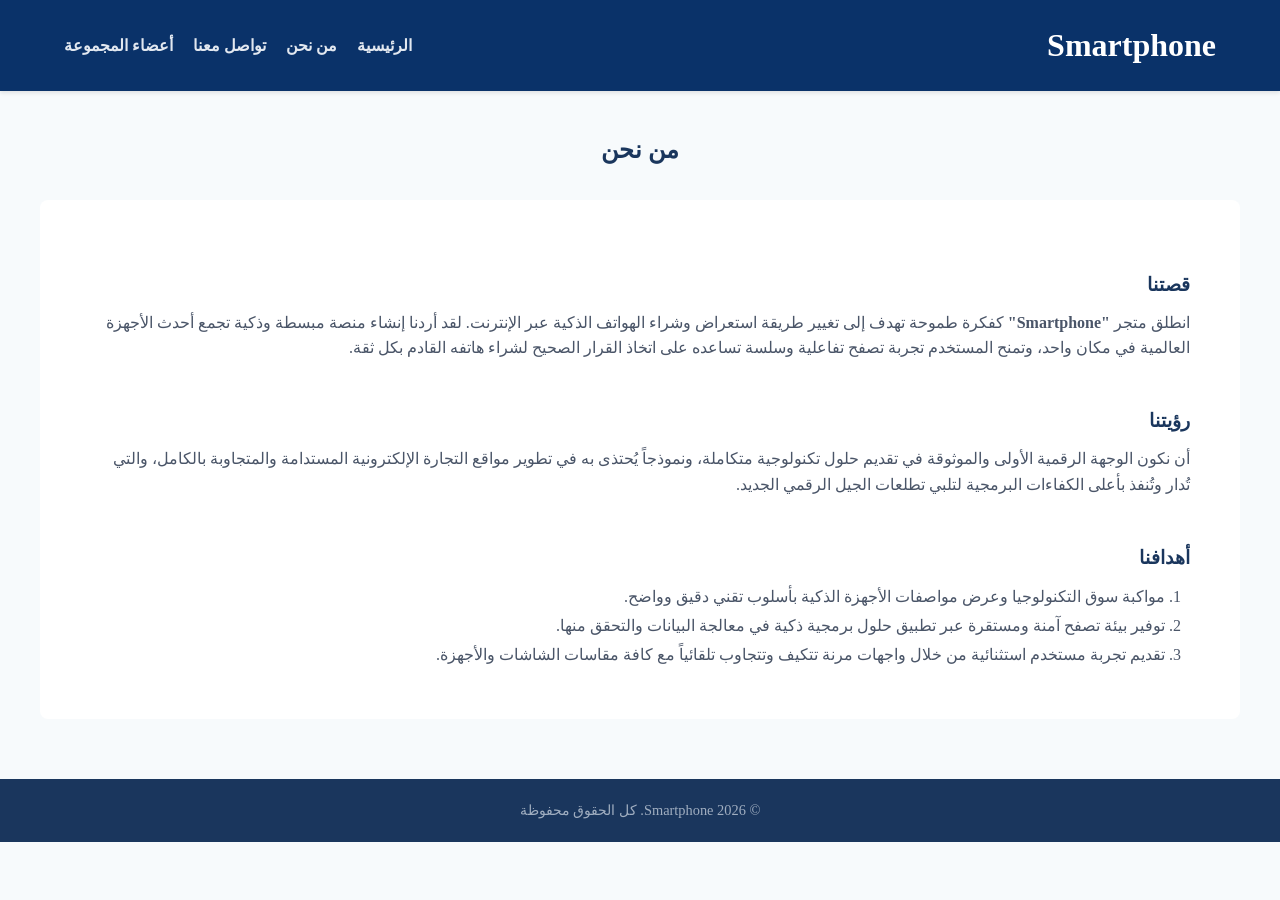
<file: about.html>
<!DOCTYPE html>
<html lang="ar" dir="rtl">
<head>
    <meta charset="UTF-8">
    <meta name="viewport" content="width=device-width, initial-scale=1.0">
    <title> من نحن</title>
    <link rel="stylesheet" href="style.css">
    
    <style>
       
        h3 {
            color: #1a365d;
            margin-top: 20px;
            margin-bottom: 10px;
        }
    </style>

</head>
<body>

    <header>
        <div class="logo">
            <h1>Smartphone</h1>
        </div>
        <nav>
            <ul>
                <li><a href="index.html">الرئيسية</a></li>
                <li><a href="about.html" class="active">من نحن</a></li>
                <li><a href="contact.html">تواصل معنا</a></li>
                <li><a href="team.html">أعضاء المجموعة</a></li>
            </ul>
        </nav>
    </header>

    <main class="container">
        <h2 class="section-title">من نحن</h2>
        
        <div style="background: white; padding: 50px; border-radius: 8px;">
    <h3>قصتنا</h3>
    <p style="color: #4a5568; line-height: 1.6;">
        انطلق متجر <strong>"Smartphone"</strong> كفكرة طموحة تهدف إلى تغيير طريقة استعراض وشراء الهواتف الذكية عبر الإنترنت. لقد أردنا إنشاء منصة مبسطة وذكية تجمع أحدث الأجهزة العالمية في مكان واحد، وتمنح المستخدم تجربة تصفح تفاعلية وسلسة تساعده على اتخاذ القرار الصحيح لشراء هاتفه القادم بكل ثقة.
    </p>
    <br>
    
    <h3>رؤيتنا</h3>
    <p style="color: #4a5568; line-height: 1.6;">
        أن نكون الوجهة الرقمية الأولى والموثوقة في تقديم حلول تكنولوجية متكاملة، ونموذجاً يُحتذى به في تطوير مواقع التجارة الإلكترونية المستدامة والمتجاوبة بالكامل، والتي تُدار وتُنفذ بأعلى الكفاءات البرمجية لتلبي تطلعات الجيل الرقمي الجديد.
    </p>
    <br>
    
    <h3>أهدافنا</h3>
    <ol style="margin-right: 25px; color: #4a5568; line-height: 1.8;"> 
        <li>مواكبة سوق التكنولوجيا وعرض مواصفات الأجهزة الذكية بأسلوب تقني دقيق وواضح.</li>
        <li>توفير بيئة تصفح آمنة ومستقرة عبر تطبيق حلول برمجية ذكية في معالجة البيانات والتحقق منها.</li>
        <li>تقديم تجربة مستخدم استثنائية من خلال واجهات مرنة تتكيف وتتجاوب تلقائياً مع كافة مقاسات الشاشات والأجهزة.</li>
    </ol>
    </div>
    </main>

    <footer>
         <p> © 2026 Smartphone. كل الحقوق محفوظة</p>
    </footer>

</body>
</html>
</file>
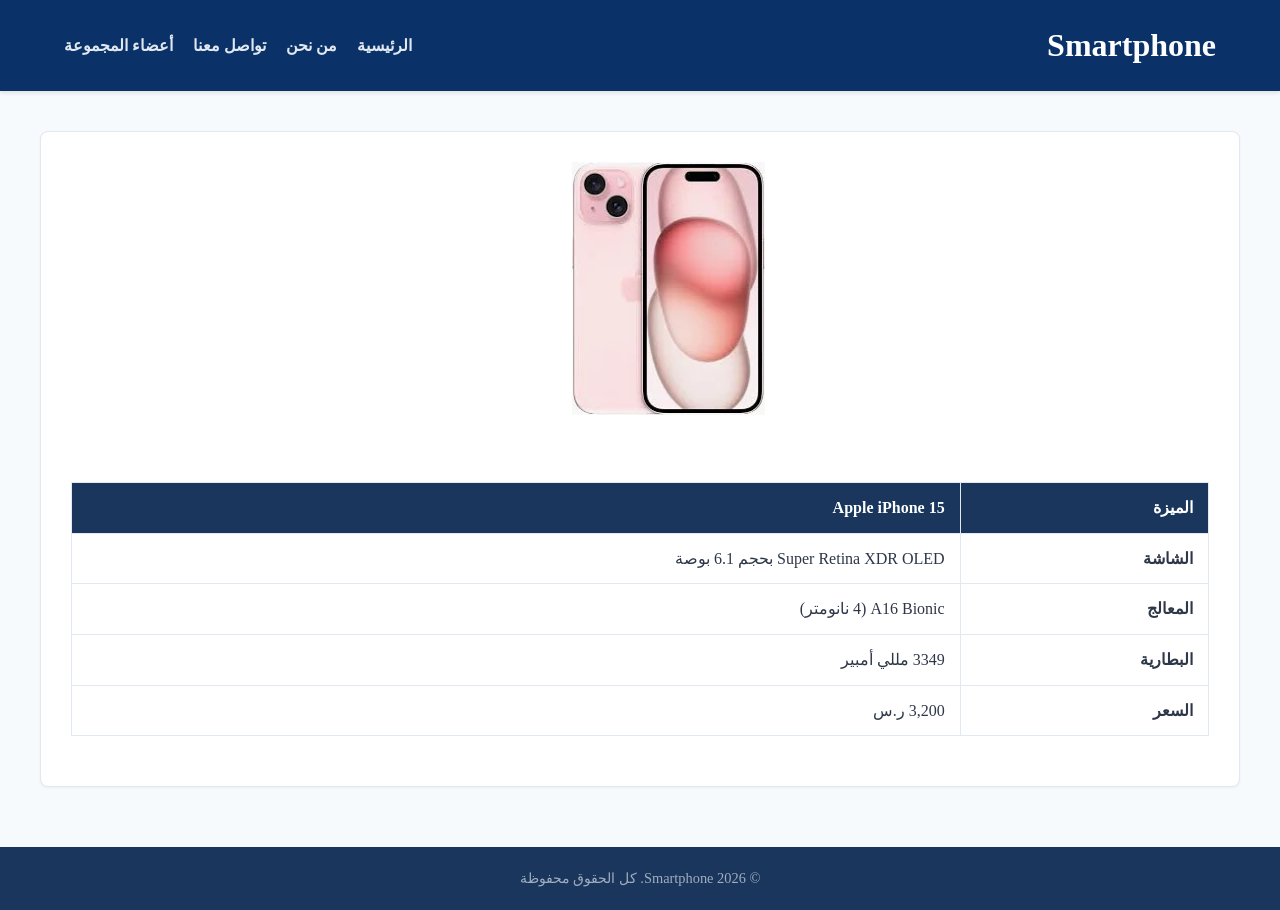
<file: Apple iPhone 15.html>
<!DOCTYPE html>
<html lang="ar" dir="rtl">
<head>
    <meta charset="UTF-8">
    <meta name="viewport" content="width=device-width, initial-scale=1.0">
    <title>Samsung Galaxy S26 Ultra </title>
    <link rel="stylesheet" href="style.css">
    
    <style>
        .specs-section {
            background: white;
            padding: 30px;
            border-radius: 8px;
            box-shadow: 0 1px 3px rgba(0,0,0,0.05);
            border: 1px solid #e2e8f0;
            margin-bottom: 40px;
        }

    .img-phone {  
        margin: 0 auto;
         width: 250px; 
         height: 300px; 
         object-fit: contain;
          margin-bottom: 15px; 
    }

         /* تنسيق الجدول  */
        table {
            width: 100%;
            border-collapse: collapse;
            margin: 20px 0;
            font-size: 1rem;
            text-align: right;
        }

         th , td {
            padding: 12px 15px;
            border: 1px solid #e2e8f0;
        }

        .th-blue {
            background-color: #1a365d;
            color: white;
        }
       
    </style>
</head>
<body>

    <header>
        <div class="logo">
            <h1> Smartphone </h1>
        </div>
        <nav>
            <ul>
                <li><a href="index.html">الرئيسية</a></li>
                <li><a href="about.html">من نحن</a></li>
                <li><a href="contact.html">تواصل معنا</a></li>
                <li><a href="team.html">أعضاء المجموعة</a></li>
            </ul>
        </nav>
    </header>

    <main class="container">
       
        
        <section class="specs-section">
           
           
         
                <div class="img-phone"><img src="img/phone5.webp" alt="Apple iPhone 15" ></div>
                
            
      <table>

      <thead>
        <tr>
            <th class="th-blue">الميزة</th>
            <th class="th-blue">Apple iPhone 15</th>
        </tr>
      </thead>
      <tbody>
        <tr>
            <td><strong>الشاشة</strong></td>
            <td>Super Retina XDR OLED بحجم 6.1 بوصة</td>
        </tr>
        <tr>
            <td><strong>المعالج</strong></td>
            <td>A16 Bionic (4 نانومتر)</td>
        </tr>
        <tr>
            <td><strong>البطارية</strong></td>
            <td>3349 مللي أمبير</td>
        </tr>
        <tr>
            <td><strong>السعر</strong></td>
            <td>3,200 ر.س</td>
         </tr>
        </tbody>
        </table>
        </section>

    
    </main>

    <footer>
        <p> © 2026 Smartphone. كل الحقوق محفوظة</p>
    </footer>

</body>
</html>
</file>
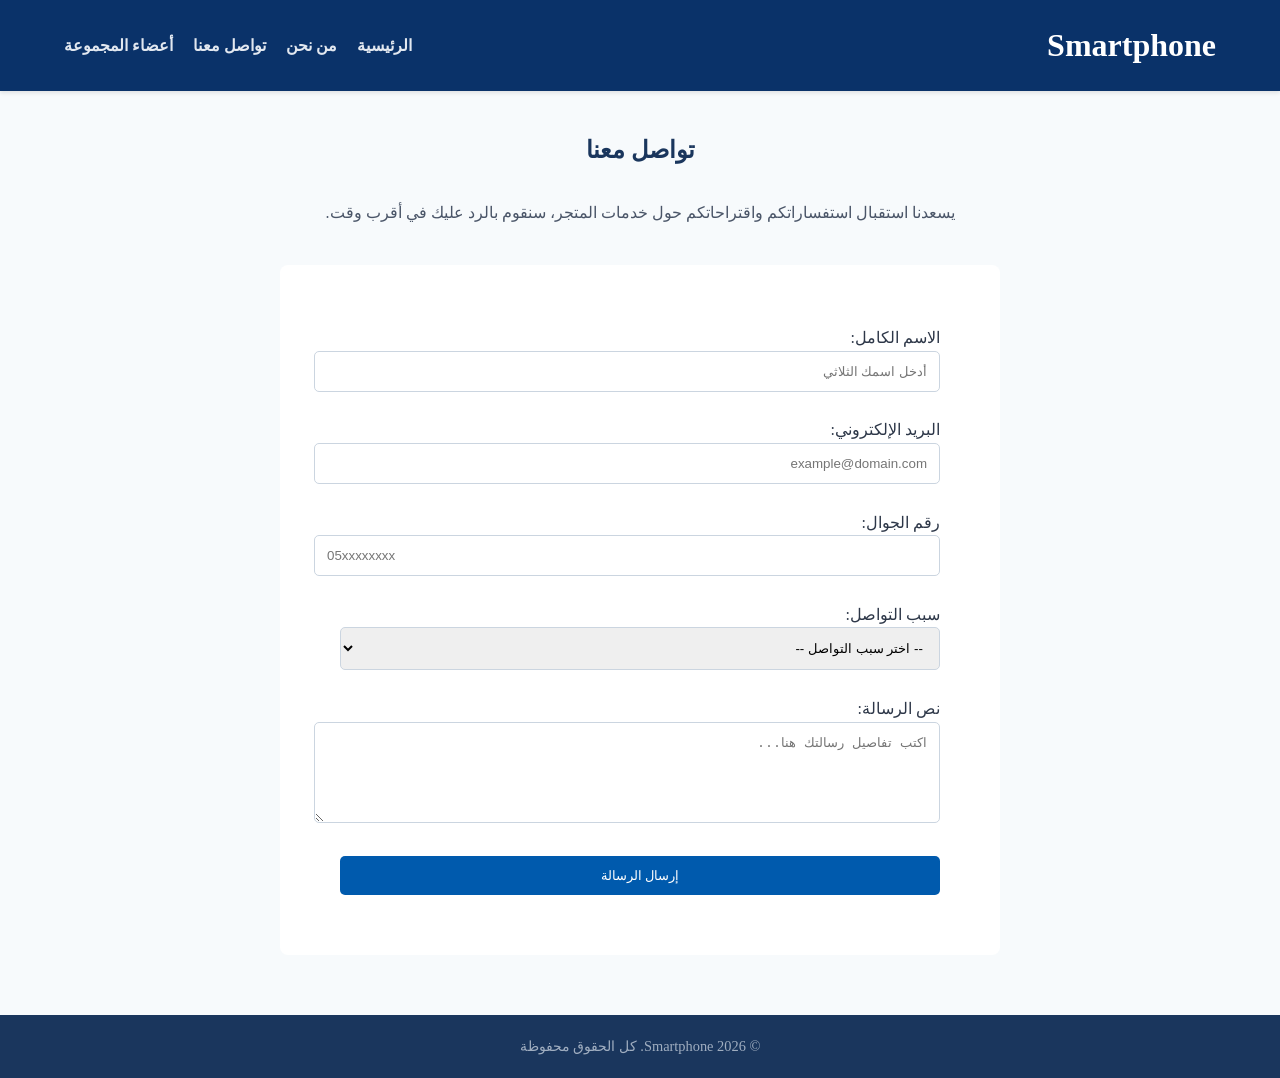
<file: contact.html>
<!DOCTYPE html>
<html lang="ar" dir="rtl">
<head>
    <meta charset="UTF-8">
    <meta name="viewport" content="width=device-width, initial-scale=1.0">
    <title> تواصل معنا </title>
    <link rel="stylesheet" href="style.css">
    
    <style>
        .contact-container {
            max-width: 600px;
            margin: 40px auto;
            background: white;
            padding: 60px;
            border-radius: 8px;
        }
        
        /* تنسيق حقول الإدخال */
        .form-group input, .form-group textarea, .form-group select {
            width: 100%;
            padding: 12px;
            border: 1px solid #cbd5e0;
            border-radius: 5px;
        }
        
        .btn-submit {
            background-color: #005aad;
            color: white;
            border: none;
            padding: 12px 24px;
            border-radius: 5px;
            width: 100%;
            cursor: pointer; /* إضافة شكل اليد عند التأشير على الزر */
        }
    </style>
</head>
<body>

    <header>
        <div class="logo">
            <h1>Smartphone</h1>
        </div>
        <nav>
            <ul>
                <li><a href="index.html">الرئيسية</a></li>
                <li><a href="about.html">من نحن</a></li>
                <li><a href="contact.html" class="active">تواصل معنا</a></li>
                <li><a href="team.html">أعضاء المجموعة</a></li>
            </ul>
        </nav>
    </header>

    <main class="container">
        <h2 class="section-title">تواصل معنا</h2>
        <p style="text-align: center; margin-bottom: 30px; color: #4a5568;">يسعدنا استقبال استفساراتكم واقتراحاتكم حول خدمات المتجر، سنقوم بالرد عليك في أقرب وقت.</p>
        
        <div class="contact-container">
            <form action="#" method="POST" onsubmit="showSuccessMessage()">
                
                <div class="form-group">
                    <label for="fullname">الاسم الكامل:</label>
                    <input type="text" id="fullname" name="fullname" placeholder="أدخل اسمك الثلاثي" required>
                </div> <br>
                
                <div class="form-group">
                    <label for="user-email">البريد الإلكتروني:</label>
                    <input type="email" id="user-email" name="user-email" placeholder="example@domain.com" required>
                </div><br>
                
                <div class="form-group">
                    <label for="phone-num">رقم الجوال:</label>
                    <input type="tel" id="phone-num" name="phone-num" pattern="05[0-9]{8}" placeholder="05xxxxxxxx" title="يجب أن يبدأ رقم الجوال بـ 05 ويتكون من 10 أرقام" required>
                </div> <br>
                
                <div class="form-group">
                    <label for="reason">سبب التواصل:</label>
                    <select id="reason" name="reason" required>
                        <option value="">-- اختر سبب التواصل --</option>
                        <option value="support">الدعم الفني والصيانة</option>
                        <option value="sales">استفسار عن الشراء والأسعار</option>
                        <option value="complaint">تقديم شكوى أو اقتراح</option>
                    </select>
                </div> <br>
                
                <div class="form-group">
                    <label for="message">نص الرسالة:</label>
                    <textarea id="message" name="message" rows="5" placeholder="اكتب تفاصيل رسالتك هنا..." required></textarea>
                </div> <br>
                
                <button type="submit" class="btn-submit">إرسال الرسالة</button>
            </form>
        </div>
    </main>

    <footer>
        <p> © 2026 Smartphone. كل الحقوق محفوظة</p>
    </footer>

<script> 
    function showSuccessMessage() {
        alert('تم إرسال البيانات بنجاح!');
    }
</script>

</body>
</html>
</file>
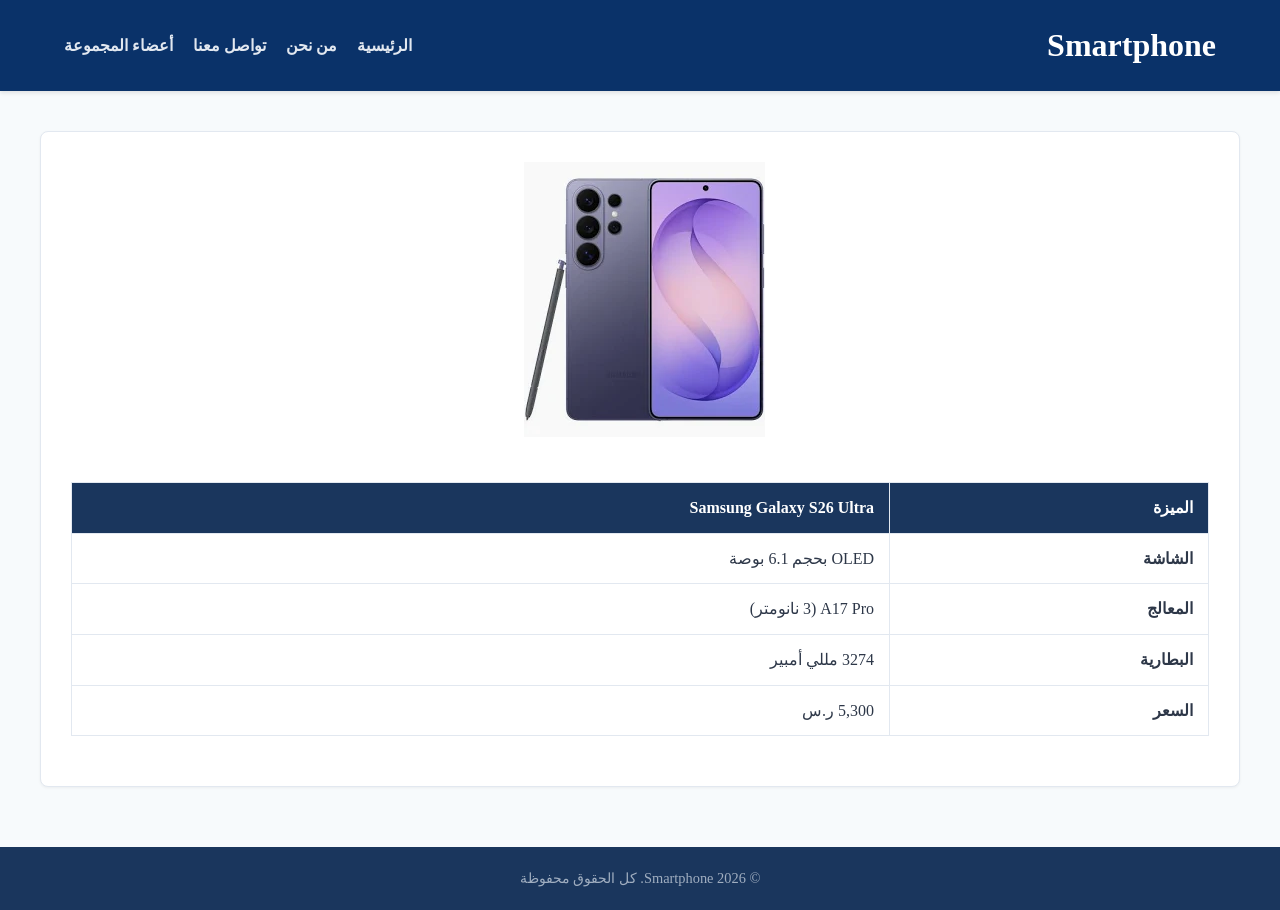
<file: Galaxy S26.html>
<!DOCTYPE html>
<html lang="ar" dir="rtl">
<head>
    <meta charset="UTF-8">
    <meta name="viewport" content="width=device-width, initial-scale=1.0">
    <title>Samsung Galaxy S26 Ultra </title>
    <link rel="stylesheet" href="style.css">
    
    <style>
        .specs-section {
            background: white;
            padding: 30px;
            border-radius: 8px;
            box-shadow: 0 1px 3px rgba(0,0,0,0.05);
            border: 1px solid #e2e8f0;
            margin-bottom: 40px;
        }

    .img-phone {  
        margin: 0 auto;
         width: 250px; 
         height: 300px; 
         object-fit: contain;
          margin-bottom: 15px; 
    }

        /* تنسيق الجدول  */
        table {
            width: 100%;
            border-collapse: collapse;
            margin: 20px 0;
            font-size: 1rem;
            text-align: right;
        }

         th , td {
            padding: 12px 15px;
            border: 1px solid #e2e8f0;
        }

        .th-blue {
            background-color: #1a365d;
            color: white;
        }
       
    </style>
</head>
<body>

    <header>
        <div class="logo">
            <h1> Smartphone </h1>
        </div>
        <nav>
            <ul>
                <li><a href="index.html">الرئيسية</a></li>
                <li><a href="about.html">من نحن</a></li>
                <li><a href="contact.html">تواصل معنا</a></li>
                <li><a href="team.html">أعضاء المجموعة</a></li>
            </ul>
        </nav>
    </header>

    <main class="container">
       
        
        <section class="specs-section">
           
           
         
                <div class="img-phone"><img src="img/phone2.webp" alt="Samsung Galaxy S26 Ultra" ></div>
                
            
            <table>
                <thead>
                    <tr>
                        <th class="th-blue">الميزة</th>
                        <th class="th-blue">Samsung Galaxy S26 Ultra</th>
                       
                    </tr>
                </thead>
                <tbody>
                    <tr>
                        <td><strong>الشاشة</strong></td>
                        <td>OLED بحجم 6.1 بوصة</td>
                       
                    </tr>
                    <tr>
                        <td><strong>المعالج</strong></td>
                        <td>A17 Pro (3 نانومتر)</td>
                       
                    </tr>
                    <tr>
                        <td><strong>البطارية</strong></td>
                        <td>3274 مللي أمبير</td>
                    
                    </tr>
                    <tr>
                        <td><strong>السعر</strong></td>
                        <td>5,300 ر.س</td>
                    
                     
                    </tr>
                </tbody>
            </table>
        </section>

    
    </main>

    <footer>
         <p> © 2026 Smartphone. كل الحقوق محفوظة</p>
    </footer>

</body>
</html>
</file>
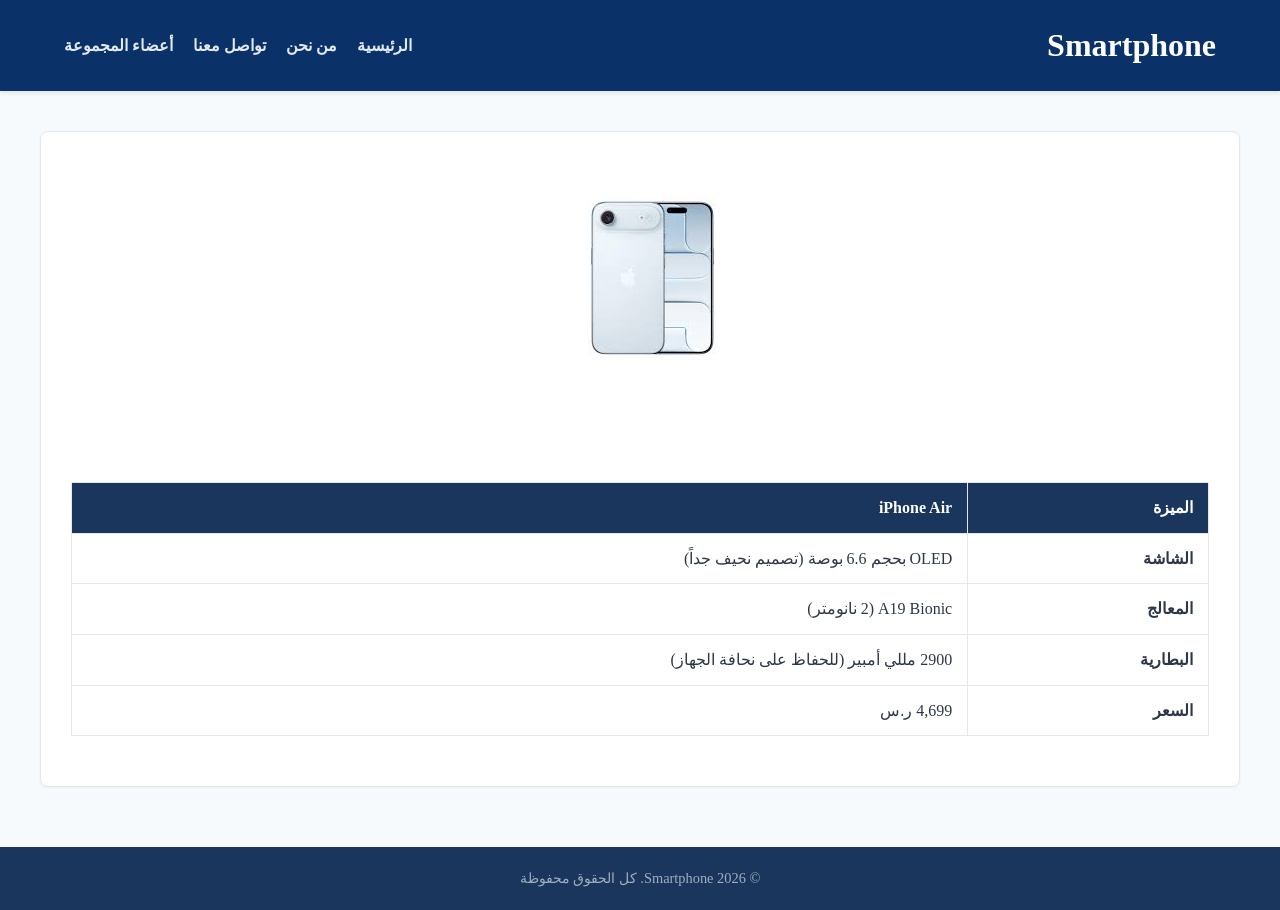
<file: iPhone Air.html>
<!DOCTYPE html>
<html lang="ar" dir="rtl">
<head>
    <meta charset="UTF-8">
    <meta name="viewport" content="width=device-width, initial-scale=1.0">
    <title>iPhone Air</title>
    <link rel="stylesheet" href="style.css">
    
    <style>
        .specs-section {
            background: white;
            padding: 30px;
            border-radius: 8px;
            box-shadow: 0 1px 3px rgba(0,0,0,0.05);
            border: 1px solid #e2e8f0;
            margin-bottom: 40px;
        }

    .img-phone {  
        margin: 0 auto;
         width: 250px; 
         height: 300px; 
         object-fit: contain;
          margin-bottom: 15px; 
    }

        /* تنسيق الجدول  */
        table {
            width: 100%;
            border-collapse: collapse;
            margin: 20px 0;
            font-size: 1rem;
            text-align: right;
        }

         th , td {
            padding: 12px 15px;
            border: 1px solid #e2e8f0;
        }

        .th-blue {
            background-color: #1a365d;
            color: white;
        }

    </style>
</head>
<body>

    <header>
        <div class="logo">
            <h1> Smartphone </h1>
        </div>
        <nav>
            <ul>
                <li><a href="index.html">الرئيسية</a></li>
                <li><a href="about.html">من نحن</a></li>
                <li><a href="contact.html">تواصل معنا</a></li>
                <li><a href="team.html">أعضاء المجموعة</a></li>
            </ul>
        </nav>
    </header>

    <main class="container">
       
        
        <section class="specs-section">
           
           
         
                <div class="img-phone"><img src="img/phone1.jpg" alt="iPhone Air" ></div>
                
            
            <table>
    <thead>
        <tr>
            <th class="th-blue">الميزة</th>
            <th class="th-blue">iPhone Air</th>
        </tr>
    </thead>
    <tbody>
        <tr>
            <td><strong>الشاشة</strong></td>
            <td>OLED بحجم 6.6 بوصة (تصميم نحيف جداً)</td>
        </tr>
        <tr>
            <td><strong>المعالج</strong></td>
            <td>A19 Bionic (2 نانومتر)</td>
        </tr>
        <tr>
            <td><strong>البطارية</strong></td>
            <td>2900 مللي أمبير (للحفاظ على نحافة الجهاز)</td>
        </tr>
        <tr>
            <td><strong>السعر</strong></td>
            <td>4,699 ر.س</td>
        </tr>
    </tbody>
</table>
        </section>

    
    </main>

    <footer>
         <p> © 2026 Smartphone. كل الحقوق محفوظة</p>
    </footer>

</body>
</html>
</file>
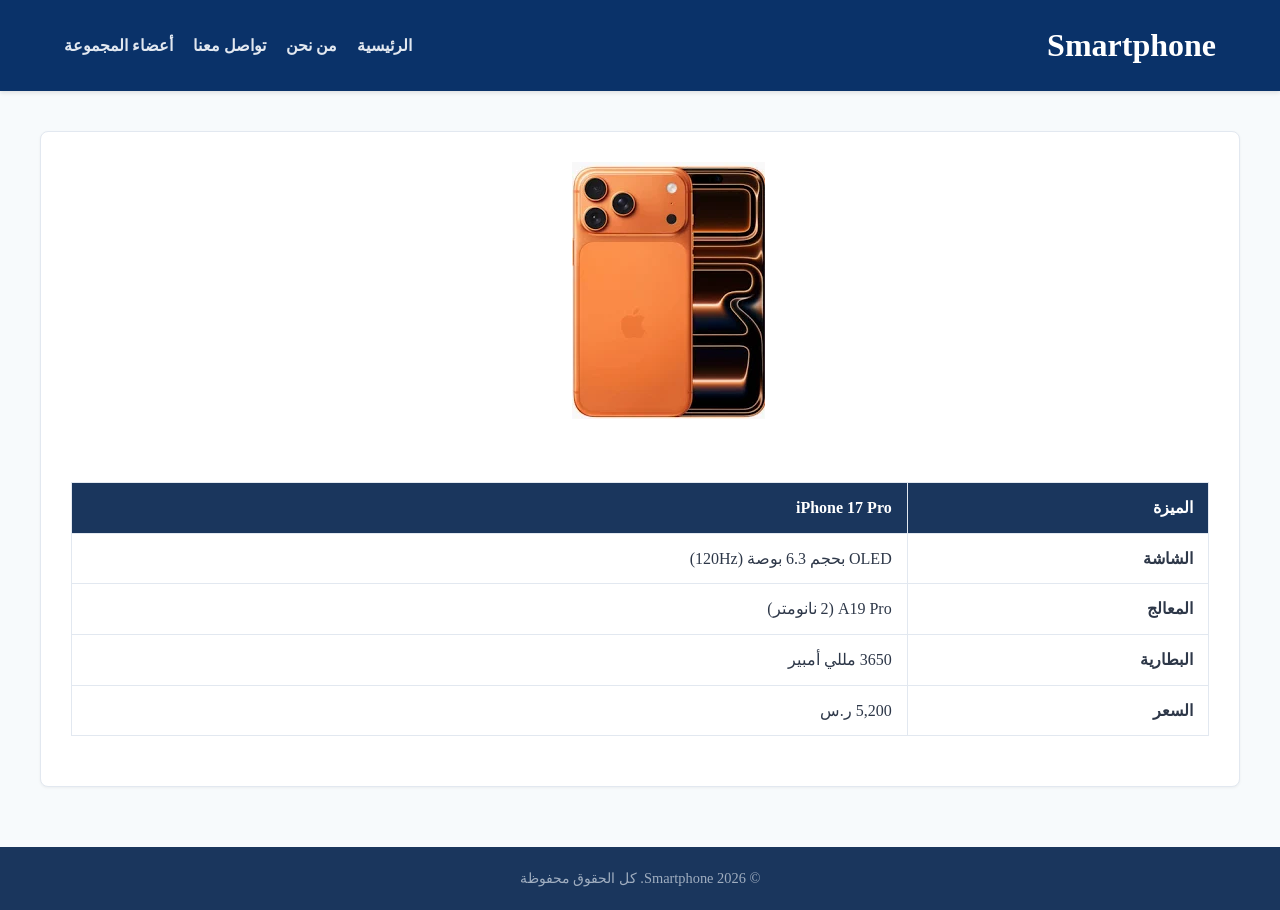
<file: iPhone17 Pro.html>
<!DOCTYPE html>
<html lang="ar" dir="rtl">
<head>
    <meta charset="UTF-8">
    <meta name="viewport" content="width=device-width, initial-scale=1.0">
    <title>iPhone 17 Pro </title>
    <link rel="stylesheet" href="style.css">
    
    <style>
        .specs-section {
            background: white;
            padding: 30px;
            border-radius: 8px;
            box-shadow: 0 1px 3px rgba(0,0,0,0.05);
            border: 1px solid #e2e8f0;
            margin-bottom: 40px;
        }

    .img-phone {  
        margin: 0 auto;
         width: 250px; 
         height: 300px; 
         object-fit: contain;
          margin-bottom: 15px; 
    }

        /* تنسيق الجدول  */
        table {
            width: 100%;
            border-collapse: collapse;
            margin: 20px 0;
            font-size: 1rem;
            text-align: right;
        }

         th , td {
            padding: 12px 15px;
            border: 1px solid #e2e8f0;
        }

        .th-blue {
            background-color: #1a365d;
            color: white;
        }

    </style>
</head>
<body>

    <header>
        <div class="logo">
            <h1> Smartphone </h1>
        </div>
        <nav>
            <ul>
                <li><a href="index.html">الرئيسية</a></li>
                <li><a href="about.html">من نحن</a></li>
                <li><a href="contact.html">تواصل معنا</a></li>
                <li><a href="team.html">أعضاء المجموعة</a></li>
            </ul>
        </nav>
    </header>

    <main class="container">
       
        
        <section class="specs-section">
           
           
         
                <div class="img-phone"><img src="img/phone6.webp" alt="iPhone 17 Pro" ></div>
                
            
            <table>
    <thead>
        <tr>
            <th class="th-blue">الميزة</th>
            <th class="th-blue">iPhone 17 Pro</th>
           
        </tr>
    </thead>
    <tbody>
        <tr>
            <td><strong>الشاشة</strong></td>
            <td>OLED بحجم 6.3 بوصة (120Hz)</td>
        
        </tr>
        <tr>
            <td><strong>المعالج</strong></td>
            <td>A19 Pro (2 نانومتر)</td>
         
        </tr>
        <tr>
            <td><strong>البطارية</strong></td>
            <td>3650 مللي أمبير</td>
         
        </tr>
        <tr>
            <td><strong>السعر</strong></td>
            <td>5,200 ر.س</td>
         
        </tr>
    </tbody>
</table>
        </section>

    
    </main>

    <footer>
        <p> © 2026 Smartphone. كل الحقوق محفوظة</p>
    </footer>

</body>
</html>
</file>
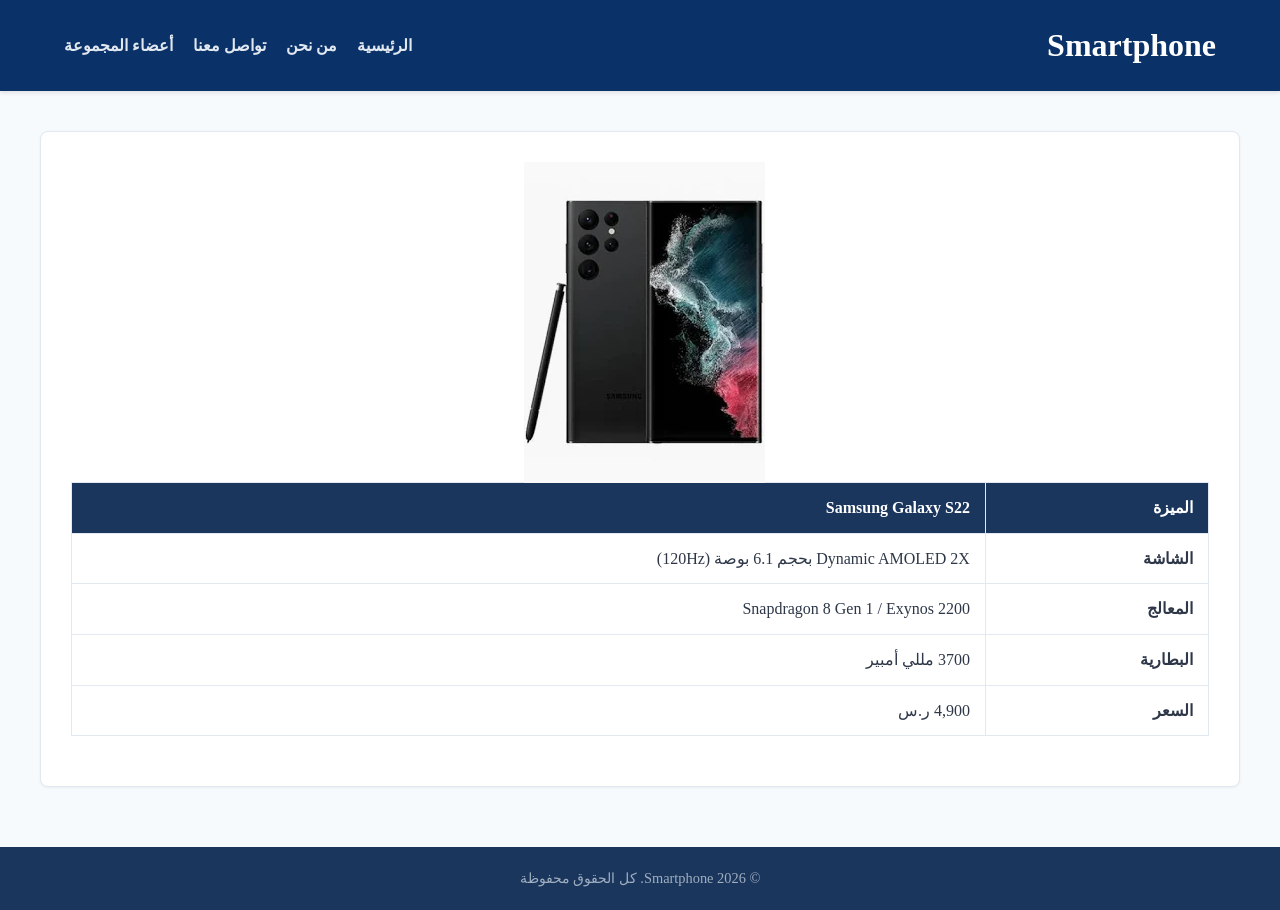
<file: Samsung Galaxy S22.html>
<!DOCTYPE html>
<html lang="ar" dir="rtl">
<head>
    <meta charset="UTF-8">
    <meta name="viewport" content="width=device-width, initial-scale=1.0">
    <title>Samsung Galaxy S22 </title>
    <link rel="stylesheet" href="style.css">
    
    <style>
        .specs-section {
            background: white;
            padding: 30px;
            border-radius: 8px;
            box-shadow: 0 1px 3px rgba(0,0,0,0.05);
            border: 1px solid #e2e8f0;
            margin-bottom: 40px;
        }

    .img-phone {  
        margin: 0 auto;
         width: 250px; 
         height: 300px; 
         object-fit: contain;
          margin-bottom: 15px; 
    }

        /* تنسيق الجدول  */
        table {
            width: 100%;
            border-collapse: collapse;
            margin: 20px 0;
            font-size: 1rem;
            text-align: right;
        }

         th , td {
            padding: 12px 15px;
            border: 1px solid #e2e8f0;
        }

        .th-blue {
            background-color: #1a365d;
            color: white;
        }
 
    </style>
</head>
<body>

    <header>
        <div class="logo">
            <h1> Smartphone </h1>
        </div>
        <nav>
            <ul>
                <li><a href="index.html">الرئيسية</a></li>
                <li><a href="about.html">من نحن</a></li>
                <li><a href="contact.html">تواصل معنا</a></li>
                <li><a href="team.html">أعضاء المجموعة</a></li>
            </ul>
        </nav>
    </header>

    <main class="container">
       
        
        <section class="specs-section">
           
           
         
                <div class="img-phone"><img src="img/phone4.webp" alt="Samsung Galaxy S22" ></div>
                
            
     <table>
        <thead>
        <tr>
            <th class="th-blue">الميزة</th>
            <th class="th-blue">Samsung Galaxy S22</th>
        </tr>
         </thead>
         <tbody>
        <tr>
            <td><strong>الشاشة</strong></td>
            <td>Dynamic AMOLED 2X بحجم 6.1 بوصة (120Hz)</td>
        </tr>
        <tr>
            <td><strong>المعالج</strong></td>
            <td>Snapdragon 8 Gen 1 / Exynos 2200</td>
        </tr>
        <tr>
            <td><strong>البطارية</strong></td>
            <td>3700 مللي أمبير</td>
        </tr>
        <tr>
            <td><strong>السعر</strong></td>
            <td>4,900 ر.س </td>
        </tbody>
       </table>

        </section>

    
    </main>

    <footer>
         <p> © 2026 Smartphone. كل الحقوق محفوظة</p>
    </footer>

</body>
</html>
</file>
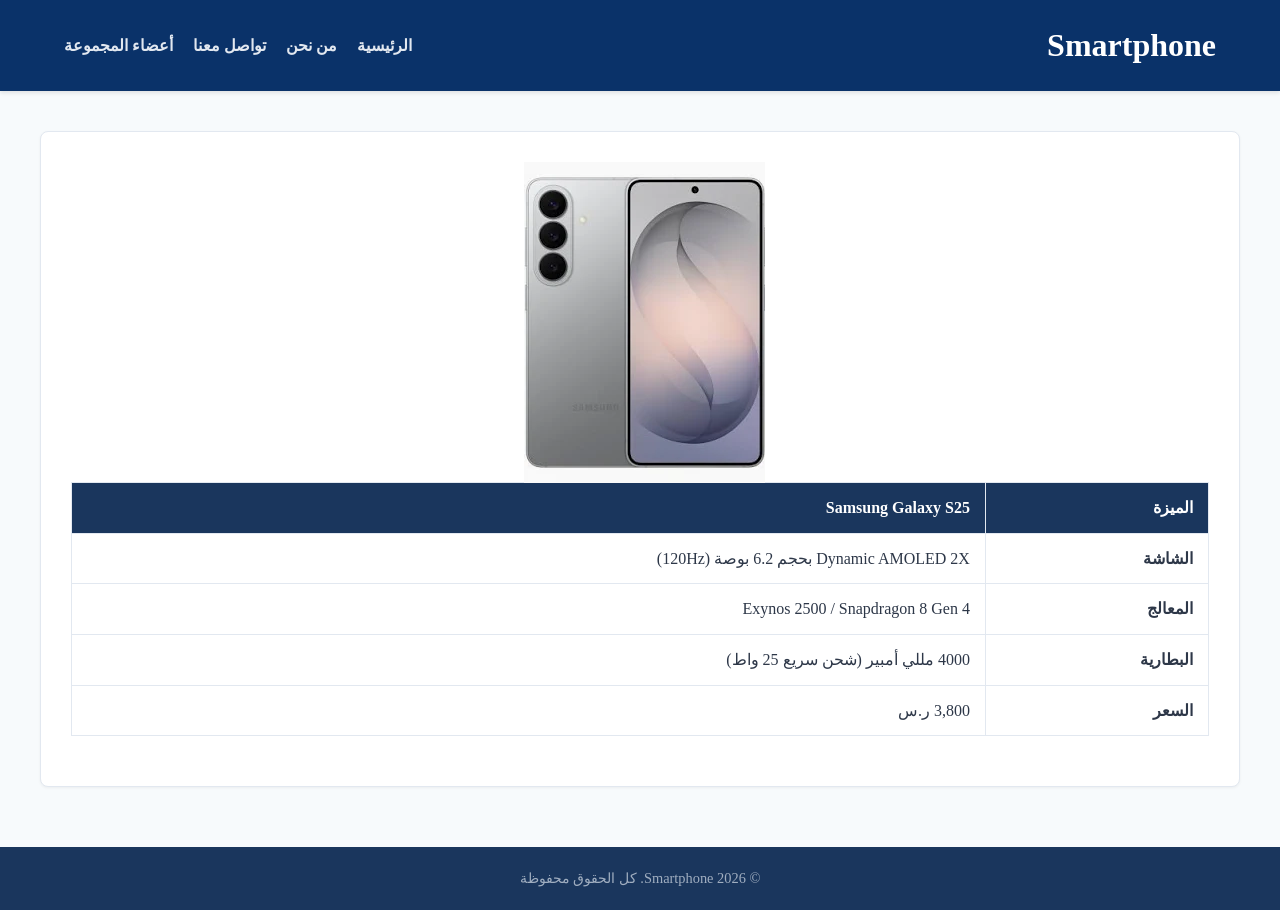
<file: Samsung Galaxy S25.html>
<!DOCTYPE html>
<html lang="ar" dir="rtl">
<head>
    <meta charset="UTF-8">
    <meta name="viewport" content="width=device-width, initial-scale=1.0">
    <title>Samsung Galaxy S25 Ultra </title>
    <link rel="stylesheet" href="style.css">
    
    <style>
        .specs-section {
            background: white;
            padding: 30px;
            border-radius: 8px;
            box-shadow: 0 1px 3px rgba(0,0,0,0.05);
            border: 1px solid #e2e8f0;
            margin-bottom: 40px;
        }

    .img-phone {  
        margin: 0 auto;
         width: 250px; 
         height: 300px; 
         object-fit: contain;
          margin-bottom: 15px; 
    }

        /* تنسيق الجدول  */
        table {
            width: 100%;
            border-collapse: collapse;
            margin: 20px 0;
            font-size: 1rem;
            text-align: right;
        }

         th , td {
            padding: 12px 15px;
            border: 1px solid #e2e8f0;
        }

        .th-blue {
            background-color: #1a365d;
            color: white;
        }
       
    </style>

</head>
<body>

    <header>
        <div class="logo">
            <h1> Smartphone </h1>
        </div>
        <nav>
            <ul>
                <li><a href="index.html">الرئيسية</a></li>
                <li><a href="about.html">من نحن</a></li>
                <li><a href="contact.html">تواصل معنا</a></li>
                <li><a href="team.html">أعضاء المجموعة</a></li>
            </ul>
        </nav>
    </header>

    <main class="container">
       
        
        <section class="specs-section">
           
           
         
                <div class="img-phone"><img src="img/phone3.webp" alt="Samsung Galaxy S25" ></div>
                
            
            <table>
    <thead>
        <tr>
            <th class="th-blue">الميزة</th>
            <th class="th-blue">Samsung Galaxy S25</th>
        </tr>
    </thead>
    <tbody>
        <tr>
            <td><strong>الشاشة</strong></td>
            <td>Dynamic AMOLED 2X بحجم 6.2 بوصة (120Hz)</td>
        </tr>
        <tr>
            <td><strong>المعالج</strong></td>
            <td>Exynos 2500 / Snapdragon 8 Gen 4</td>
        </tr>
        <tr>
            <td><strong>البطارية</strong></td>
            <td>4000 مللي أمبير (شحن سريع 25 واط)</td>
        </tr>
        <tr>
            <td><strong>السعر</strong></td>
            <td>3,800 ر.س</td>
        </tr>
    </tbody>
</table>
        </section>

    
    </main>

    <footer>
         <p> © 2026 Smartphone. كل الحقوق محفوظة</p>
    </footer>

</body>
</html>
</file>
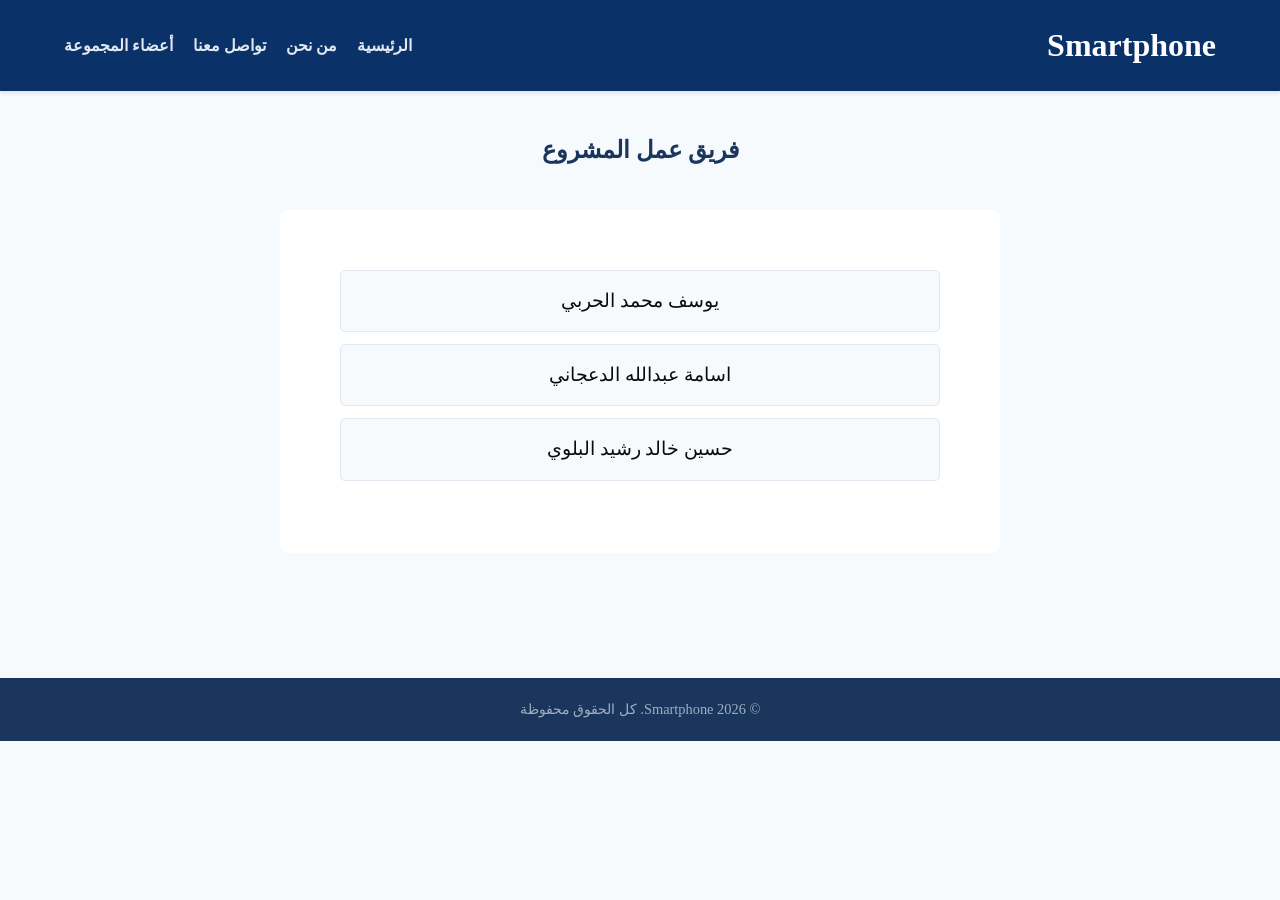
<file: team.html>
<!DOCTYPE html>
<html lang="ar" dir="rtl">
<head>
    <meta charset="UTF-8">
    <meta name="viewport" content="width=device-width, initial-scale=1.0">
    <title> أعضاء المجموعة </title>
    <link rel="stylesheet" href="style.css">
    
    <style>
        .team-container {
            max-width: 600px;
            margin: 40px auto;
            background: white;
            padding: 60px;
            border-radius: 8px;
            text-align: center;
        }

        /* تنسيق القائمة لتظهر بشكل مرتب كبطاقات داخلية */
        #team-list {
            list-style: none;
           
        }

        #team-list li {
            background-color: #f7fafc;
            border: 1px solid #e2e8f0;
            padding: 15px;
            margin-bottom: 12px;
            border-radius: 5px;
            font-size: 19px;
            color: #0b0b0b;
        }

    
    </style>
</head>
<body>

    <header>
        <div class="logo">
            <h1>Smartphone</h1>
        </div>
        <nav>
            <ul>
                <li><a href="index.html">الرئيسية</a></li>
                <li><a href="about.html">من نحن</a></li>
                <li><a href="contact.html">تواصل معنا</a></li>
                <li><a href="team.html" >أعضاء المجموعة</a></li>
            </ul>
        </nav>
    </header>

    <main class="container">
        <h2 class="section-title">فريق عمل المشروع</h2>
        
        <div class="team-container">
            
            <ul id="team-list">
                <li>
                    <p>حسين خالد رشيد البلوي</p>
                </li>


                <li> 
                    <p>اسامة عبدالله الدعجاني </p>
                </li>
                
                <li >
                   <p> يوسف محمد الحربي  </p>

                </li>
            </ul>
           
        </div><br>
    </main>

    <footer>
         <p> © 2026 Smartphone. كل الحقوق محفوظة</p>
    </footer>

    <script>
        window.onload = function() {
            // 1. الحصول على عنصر القائمة عن طريق الـ ID
            const list = document.getElementById('team-list');
            
            // 2. تحويل عناصر القائمة (li) إلى مصفوفة (Array) للتمكن من ترتيبها
            const items = Array.from(list.children);
            
            // 3. تطبيق خوارزمية الترتيب العشوائي (Shuffle)
            items.sort(() => Math.random() - 0.5);
            
            // 4. تفريغ القائمة الأصلية تماماً
            list.innerHTML = '';
            
            // 5. إعادة إضافة العناصر إلى القائمة بالترتيب العشوائي الجديد
            items.forEach(item => list.appendChild(item));
        };
    </script>

</body>
</html>
</file>
<file: style.css>
/* --- 1. إعدادات الخطوط والتنسيق العام للموقع --- */
* {
    margin: 0;
    padding: 0;
    
}

body {
    background-color: #f7fafc;
    color: #2d3748;
    line-height: 1.6;
}

/*  شريط التنقل (Navigation Bar)  */
header {
    background-color: #0a3269; /* لون كحلي احترافي */
    color: white;
    display: flex;
    justify-content: space-between;
    align-items: center;
    padding: 20px 5%;
    box-shadow: 0 2px 4px rgba(0,0,0,0.1);
}



nav ul {
    list-style: none;
    display: flex;
    gap: 20px;
}

nav ul li a {
    color: #e2e8f0;
    text-decoration: none;
    font-weight: bold;

}

/*  حاوية المحتوى الرئيسي والبطاقات  */
.container {
    max-width: 1200px;
    margin: 40px auto;
    padding: 0 20px;
}

.section-title {
    text-align: center;
    margin-bottom: 30px;
    color: #1a365d;
    position: relative;
}

/* ذا حق تنسيق جزئية عرض الجوالات في الصفحة الرئيسية */
.products-grid {
    display: flex;
    flex-wrap: wrap;
    gap: 35px;
    justify-content: center;
}

/* بطاقة المنتج الواحد */
.product-card {
    background: white;
    border: 1px solid #e2e8f0;
    border-radius: 8px;
    padding: 20px;
    width: 300px;
    text-align: center;
    box-shadow: 0 4px 6px rgba(0,0,0,0.05);
    transition: transform 0.3s ease;
}

.product-card:hover {
    /* ذا عشان تحريك بطاقة المنتج  */
    transform: translateY(-8px); 
    
    /* زيادة عمق وانتشار الظل لجعل البطاقة تبدو وكأنها ارتفعت عن الأرض فعلياً */
    box-shadow: 0 10px 20px rgba(0,0,0,0.12); 
}
.product-image img {
    width: 130px;
    height: 200px;
    object-fit: contain;
    margin-bottom: 15px;
}



.price {
    color: #e53e3e; /* لون أحمر هادئ للسعر */
    font-weight: bold;
   
    margin-bottom: 15px;
}

/* الجزئية المتعلقة بحاوية الازرار  */
.box {
    display: flex; 
    gap: 10px;     
}

/*  تنسيق زر الطلب*/
.btn-buy {
     background-color: rgb(43, 134, 43);
    color: white;
    border: none;
    padding: 10px 20px;
    border-radius: 5px;
    width: 70%;   
    
}

/*  تنسيق زر التفاصيل*/
.btn-details {
     background-color: rgb(45, 82, 150);
    color: white;
    border: none;
    padding: 10px 20px;
    border-radius: 5px;
    width: 70%;   
   text-decoration: none; /* هذا السطر يقوم بإخفاء الخط السفلي تماماً */ 
}




/* تنسيق الشريط الي تحت الي فيه الحقوق */
footer {
    background-color: #1a365d;
    color: #a0aec0;
    text-align: center;
    padding: 20px;
    margin-top: 60px;
    font-size: 0.9rem;
}

/*   جعل الموقع متجاوباً  */
/* عندما تكون شاشة الجهاز أصغر من 768 بكسل (مثل الهواتف المحمولة) */
@media (max-width: 768px) {
    header {
        flex-direction: column; /* تحويل الشعار والقائمة لتصبح تحت بعضها */
        gap: 15px;
    }

    nav ul {
        flex-direction: column; /* تحويل أزرار التنقل لتصبح قائمة عمودية   */
        text-align: center;
        gap: 10px;
    }

    .products-grid {
        flex-direction: column;
        align-items: center;
    }

    .product-card {
        width: 100%; /* تأخذ البطاقة كامل عرض شاشة الهاتف */
        max-width: 350px;
    }
}
</file>
